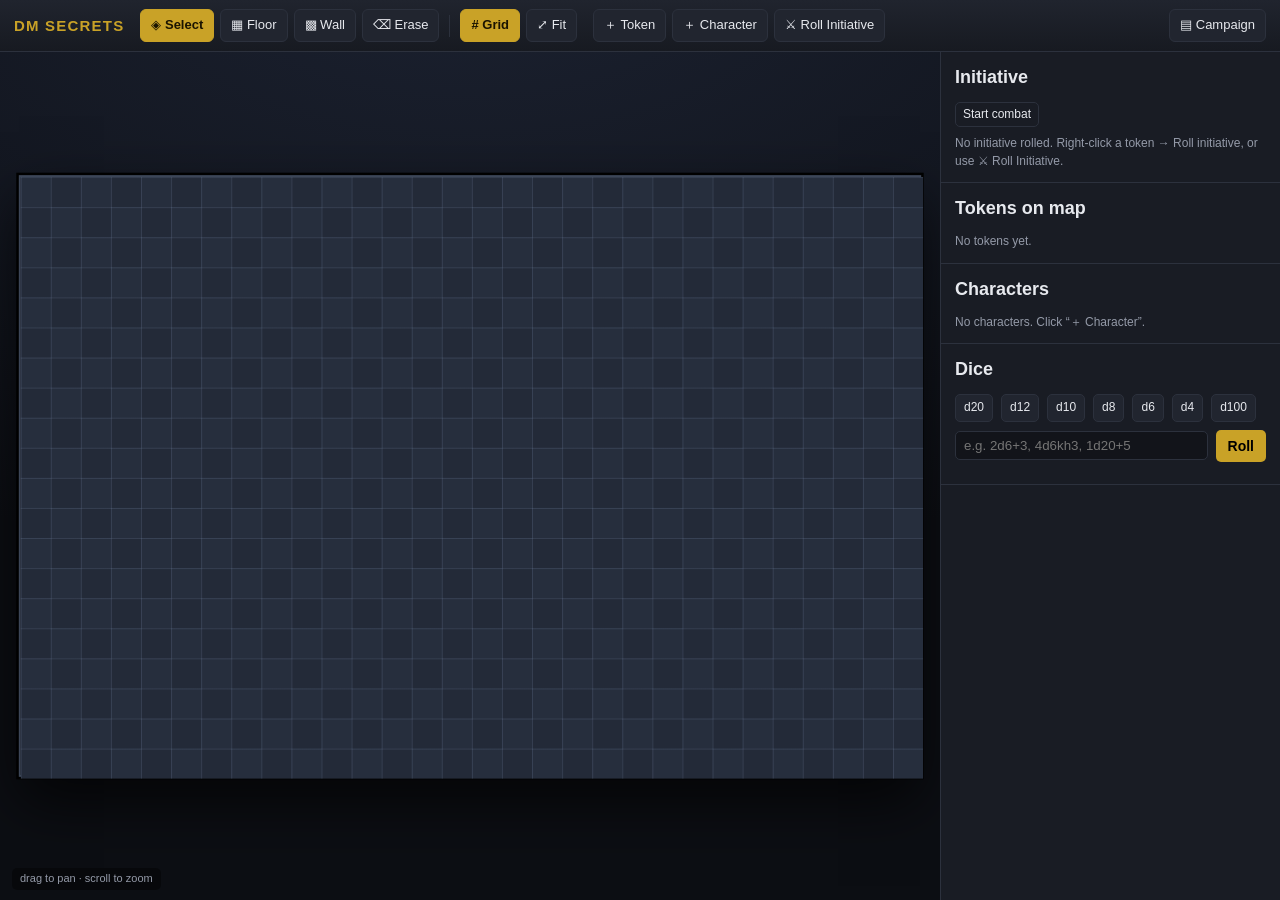
<file: index.html>
<!DOCTYPE html>
<html lang="en" dir="ltr">
<head>
  <meta charset="UTF-8">
  <meta name="viewport" content="width=device-width, initial-scale=1">
  <title>DM Secrets — D&D Game Table</title>
  <link rel="stylesheet" href="styles/main.css">
</head>
<body>
  <header id="topbar">
    <div class="brand">DM&nbsp;Secrets</div>

    <div class="toolgroup" id="map-tools">
      <button data-tool="select" class="tool active" title="Select / move tokens (V)">◈ Select</button>
      <button data-tool="floor"  class="tool" title="Paint floor (F)">▦ Floor</button>
      <button data-tool="wall"   class="tool" title="Paint wall (W)">▩ Wall</button>
      <button data-tool="erase"  class="tool" title="Erase terrain (E)">⌫ Erase</button>
      <span class="sep"></span>
      <button id="toggle-grid" class="tool" title="Toggle grid"># Grid</button>
      <button id="reset-view" class="tool" title="Reset pan &amp; zoom">⤢ Fit</button>
    </div>

    <div class="toolgroup">
      <button id="btn-add-token" class="tool">＋ Token</button>
      <button id="btn-new-char" class="tool">＋ Character</button>
      <button id="btn-roll-combat" class="tool">⚔ Roll Initiative</button>
    </div>

    <div class="toolgroup right">
      <button id="btn-campaign" class="tool">▤ Campaign</button>
    </div>
  </header>

  <main id="workspace">
    <section id="stage" aria-label="Battle map">
      <div id="viewport">
        <div id="board">
          <canvas id="terrain"></canvas>
          <div id="grid-overlay"></div>
          <div id="token-layer"></div>
        </div>
      </div>
      <div id="stage-hint">drag to pan · scroll to zoom</div>
    </section>

    <aside id="sidebar">
      <div class="panel" id="panel-combat">
        <h2>Initiative</h2>
        <div id="combat-controls" class="row">
          <button id="btn-combat-toggle" class="mini">Start combat</button>
          <span id="combat-round" class="muted"></span>
        </div>
        <ol id="initiative-list" class="init-list"></ol>
      </div>

      <div class="panel" id="panel-tokens">
        <h2>Tokens on map</h2>
        <ul id="token-list" class="stack"></ul>
      </div>

      <div class="panel" id="panel-chars">
        <h2>Characters</h2>
        <ul id="character-list" class="stack"></ul>
      </div>

      <div class="panel" id="panel-dice">
        <h2>Dice</h2>
        <div class="row dice-quick">
          <button data-roll="1d20">d20</button>
          <button data-roll="1d12">d12</button>
          <button data-roll="1d10">d10</button>
          <button data-roll="1d8">d8</button>
          <button data-roll="1d6">d6</button>
          <button data-roll="1d4">d4</button>
          <button data-roll="1d100">d100</button>
        </div>
        <form id="dice-form" class="row">
          <input id="dice-input" type="text" placeholder="e.g. 2d6+3, 4d6kh3, 1d20+5" autocomplete="off">
          <button type="submit">Roll</button>
        </form>
        <ul id="roll-log" class="roll-log"></ul>
      </div>
    </aside>
  </main>

  <!-- ===== Modals ===== -->
  <div class="modal-root" id="modal-root" hidden>
    <div class="modal-backdrop" data-close></div>
    <div class="modal-window" role="dialog" aria-modal="true">
      <button class="modal-x" data-close aria-label="Close">✕</button>
      <div id="modal-body"></div>
    </div>
  </div>

  <template id="tpl-token-context">
    <div class="ctx-menu">
      <button data-act="sheet">Open sheet</button>
      <button data-act="hp">Adjust HP</button>
      <button data-act="init">Roll initiative</button>
      <button data-act="color">Change color</button>
      <button data-act="remove" class="danger">Remove token</button>
    </div>
  </template>

  <script type="module" src="js/main.js"></script>
</body>
</html>
</file>
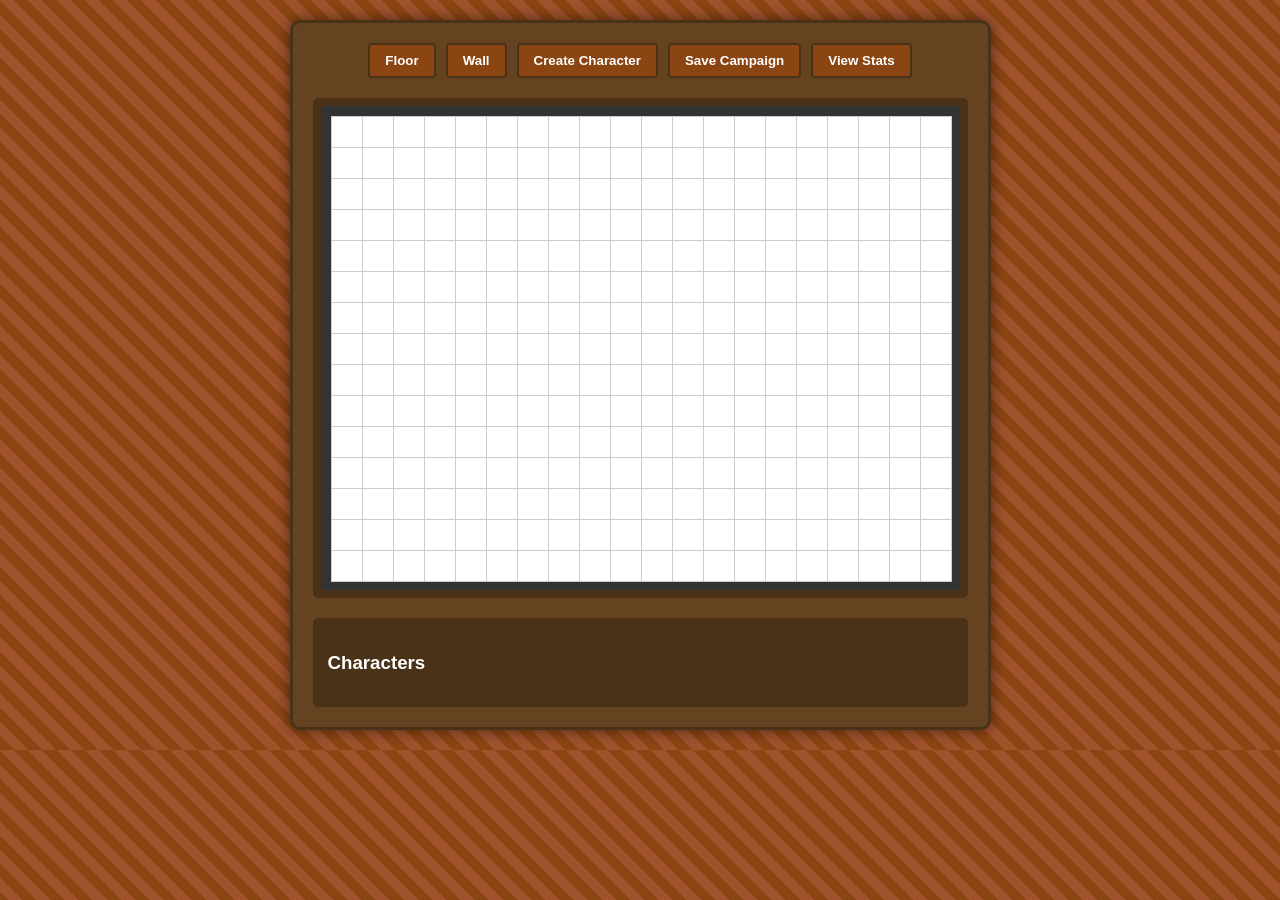
<file: 2025.1.31.dnd/index.html>
<!DOCTYPE html>
<html lang="en" dir="ltr">
<head>
    <meta charset="UTF-8">
    <title>D&D Map Creator</title>
    <link rel="stylesheet" href="styles.css">
</head>
<body>
    <div id="container">
        <div id="toolbar">
            <button onclick="setTool('floor')">Floor</button>
            <button onclick="setTool('wall')">Wall</button>
            <button onclick="openCharacterSheet()">Create Character</button>
            <button onclick="saveCampaign()">Save Campaign</button>
            <button onclick="openStats()">View Stats</button>
        </div>
        <div id="map"></div>
        <div id="character-list">
            <h3>Characters</h3>
        </div>
    </div>

    <!-- Character Creation Modal -->
    <div id="charSheet" class="modal">
        <div class="modal-content">
            <h2>Create Character</h2>
            <div class="form-group">
                <label>Name:</label>
                <input type="text" id="charName">
            </div>
            <div class="form-group">
                <label>Color:</label>
                <input type="color" id="charColor" value="#ff0000">
            </div>
            <div id="creation-steps"></div>
        </div>
    </div>

    <!-- Stats Modal -->
    <div id="statsSheet" class="stats-modal">
        <div class="stats-content">
            <h2>Character Stats</h2>
            <div id="charInfo"></div>
            <div class="stats-grid">...</div>
            <button onclick="saveStats()">Save Stats</button>
            <button onclick="closeModal('statsSheet')">Close</button>
        </div>
    </div>

    <script src="script.js"></script>
</body>
</html>
</file>
<file: styles/main.css>
/* ============ DM Secrets — D&D Game Table ============ */
:root {
  --bg: #0f1116;
  --panel: #191c24;
  --panel-2: #21252f;
  --line: #2c313d;
  --ink: #e7e9ee;
  --muted: #949aa8;
  --accent: #c9a227;      /* gold */
  --accent-ink: #1a1400;
  --good: #4caf6d;
  --bad: #e2504d;
  --radius: 8px;
  --topbar-h: 52px;
  --sidebar-w: 340px;
  font-synthesis: none;
}

* { box-sizing: border-box; }
html, body { height: 100%; }
body {
  margin: 0;
  background: var(--bg);
  color: var(--ink);
  font: 14px/1.45 -apple-system, "Segoe UI", Roboto, Helvetica, Arial, sans-serif;
  overflow: hidden;
}
h2 { font-size: 18px; margin: 0 0 12px; }
h3 { font-size: 14px; margin: 0 0 8px; letter-spacing: .02em; }
h4 { font-size: 12px; text-transform: uppercase; letter-spacing: .06em; color: var(--muted); margin: 0 0 6px; }
button { font: inherit; cursor: pointer; }
.muted { color: var(--muted); }
.small { font-size: 12px; }
.row { display: flex; gap: 8px; align-items: center; flex-wrap: wrap; }
.row.end { justify-content: flex-end; }
.grow { flex: 1; min-width: 0; }

/* ---------- top bar ---------- */
#topbar {
  height: var(--topbar-h);
  display: flex; align-items: center; gap: 16px;
  padding: 0 14px;
  background: linear-gradient(180deg, #20242e, #171a21);
  border-bottom: 1px solid var(--line);
}
.brand {
  font-weight: 700; letter-spacing: .08em; text-transform: uppercase;
  color: var(--accent); font-size: 15px;
}
.toolgroup { display: flex; align-items: center; gap: 6px; }
.toolgroup.right { margin-left: auto; }
.tool {
  background: var(--panel-2); color: var(--ink);
  border: 1px solid var(--line); border-radius: 6px;
  padding: 6px 10px; font-size: 13px; white-space: nowrap;
}
.tool:hover { border-color: #46506a; }
.tool.active { background: var(--accent); color: var(--accent-ink); border-color: var(--accent); font-weight: 600; }
.sep { width: 1px; height: 22px; background: var(--line); margin: 0 4px; }

/* ---------- workspace ---------- */
#workspace { display: flex; height: calc(100% - var(--topbar-h)); }
#stage {
  position: relative; flex: 1; overflow: hidden;
  background:
    radial-gradient(1200px 600px at 50% -10%, #1b2130, #0c0e13);
}
#stage.placing { cursor: crosshair; }
#viewport {
  position: absolute; inset: 0; overflow: hidden;
  cursor: grab;
}
#viewport.grabbing { cursor: grabbing; }
#board {
  position: absolute; top: 0; left: 0;
  transform-origin: 0 0;
  border: 3px solid #3c4658;
  box-shadow: 0 0 0 4px #000, 0 40px 90px rgba(0,0,0,.7);
}
#terrain { position: absolute; inset: 0; display: block; }
#grid-overlay {
  position: absolute; inset: 0; pointer-events: none;
  background-image:
    linear-gradient(to right, rgba(150,170,210,.16) 1px, transparent 1px),
    linear-gradient(to bottom, rgba(150,170,210,.16) 1px, transparent 1px);
}
#token-layer { position: absolute; inset: 0; }
#stage-hint {
  position: absolute; left: 12px; bottom: 10px;
  font-size: 11px; color: var(--muted);
  background: rgba(0,0,0,.4); padding: 3px 8px; border-radius: 5px;
  pointer-events: none;
}

/* ---------- tokens ---------- */
.token {
  position: absolute;
  border-radius: 50%;
  background: radial-gradient(circle at 32% 28%, color-mix(in srgb, var(--tok) 78%, #fff 22%), var(--tok) 70%);
  border: 2px solid rgba(0,0,0,.55);
  box-shadow: 0 2px 6px rgba(0,0,0,.5), inset 0 0 8px rgba(0,0,0,.35);
  display: flex; align-items: center; justify-content: center;
  color: #10130f; font-weight: 700;
  cursor: grab; user-select: none;
  transition: box-shadow .12s;
}
.token.enemy { border-color: #7a1d1a; }
.token.dragging { cursor: grabbing; z-index: 50; box-shadow: 0 8px 22px rgba(0,0,0,.6); }
.token.active-turn { box-shadow: 0 0 0 3px var(--accent), 0 0 18px var(--accent); }
.token.flash { animation: flash .9s ease; }
@keyframes flash { 0%,100%{ box-shadow: 0 2px 6px rgba(0,0,0,.5);} 50%{ box-shadow: 0 0 0 4px #fff, 0 0 20px #fff; } }
.token-initial { font-size: clamp(9px, 40%, 20px); text-shadow: 0 1px 0 rgba(255,255,255,.25); }
.token-init {
  position: absolute; top: -8px; right: -8px;
  min-width: 18px; height: 18px; padding: 0 4px;
  background: var(--accent); color: #000; font-size: 11px; font-weight: 700;
  border-radius: 9px; display: flex; align-items: center; justify-content: center;
}
.token-hpbar {
  position: absolute; left: 8%; right: 8%; bottom: -9px; height: 5px;
  background: #3a0f0e; border-radius: 3px; overflow: hidden; border: 1px solid rgba(0,0,0,.5);
}
.token-hpfill { height: 100%; background: linear-gradient(90deg, #e2504d, #4caf6d); }
.token-hptext {
  position: absolute; left: 0; right: 0; bottom: -24px;
  text-align: center; font-size: 10px; color: var(--ink);
  text-shadow: 0 1px 2px #000;
}

/* context menu */
.ctx-menu {
  position: fixed; z-index: 200;
  background: var(--panel); border: 1px solid var(--line); border-radius: 8px;
  padding: 4px; min-width: 160px;
  box-shadow: 0 12px 30px rgba(0,0,0,.5);
}
.ctx-menu button {
  display: block; width: 100%; text-align: left;
  background: none; border: 0; color: var(--ink); padding: 7px 10px; border-radius: 5px;
}
.ctx-menu button:hover { background: var(--panel-2); }
.ctx-menu button.danger:hover { background: #3a1513; color: #ffb3b0; }

/* ---------- sidebar ---------- */
#sidebar {
  width: var(--sidebar-w); flex: none;
  border-left: 1px solid var(--line);
  background: var(--panel);
  overflow-y: auto;
  display: flex; flex-direction: column;
}
.panel { padding: 12px 14px; border-bottom: 1px solid var(--line); }
.stack { list-style: none; margin: 0; padding: 0; display: flex; flex-direction: column; gap: 4px; }
.row-item {
  display: flex; align-items: center; gap: 6px;
  background: var(--panel-2); border: 1px solid var(--line);
  border-radius: 6px; padding: 5px 8px; font-size: 13px;
}
.row-item .grow { cursor: pointer; }
.row-item .grow:hover { color: #fff; }
.dot { width: 12px; height: 12px; border-radius: 50%; flex: none; border: 1px solid rgba(0,0,0,.5); }
.mini {
  background: var(--panel); border: 1px solid var(--line); color: var(--ink);
  border-radius: 5px; padding: 3px 7px; font-size: 12px;
}
.mini:hover { border-color: #46506a; }
.mini.primary, .primary { background: var(--accent); color: #000; border-color: var(--accent); font-weight: 600; }
.mini.danger:hover { background: #3a1513; color: #ffb3b0; border-color: #7a1d1a; }
.mini.good:hover { background: #14351f; color: #b6f0c8; }

/* initiative */
.init-list { list-style: none; margin: 8px 0 0; padding: 0; display: flex; flex-direction: column; gap: 4px; }
.init-row {
  display: flex; align-items: center; gap: 8px;
  background: var(--panel-2); border: 1px solid var(--line); border-radius: 6px; padding: 5px 8px;
}
.init-row.active { border-color: var(--accent); box-shadow: inset 0 0 0 1px var(--accent); }
.init-score {
  width: 30px; height: 26px; flex: none; border-radius: 5px;
  background: #12141a; border: 1px solid var(--line); color: var(--accent); font-weight: 700;
}
.init-swatch { width: 10px; height: 10px; border-radius: 50%; flex: none; }
.init-name { flex: 1; }
.init-hp { color: var(--muted); font-size: 12px; }
.init-nav { display: flex; gap: 6px; margin-top: 6px; }
#combat-round { margin-left: auto; }

/* dice */
.dice-quick button {
  background: var(--panel-2); border: 1px solid var(--line); color: var(--ink);
  border-radius: 5px; padding: 4px 8px; font-size: 12px;
}
.dice-quick button:hover { border-color: var(--accent); color: var(--accent); }
#dice-form { margin-top: 8px; }
#dice-input {
  flex: 1; background: #12141a; border: 1px solid var(--line); color: var(--ink);
  border-radius: 5px; padding: 6px 8px;
}
#dice-form button { background: var(--accent); color: #000; border: 0; border-radius: 5px; padding: 6px 12px; font-weight: 600; }
.roll-log { list-style: none; margin: 10px 0 0; padding: 0; display: flex; flex-direction: column; gap: 6px; max-height: 260px; overflow-y: auto; }
.roll-entry { background: var(--panel-2); border: 1px solid var(--line); border-radius: 6px; padding: 6px 8px; }
.roll-top { display: flex; align-items: baseline; gap: 6px; }
.roll-who { color: var(--accent); font-size: 11px; text-transform: uppercase; letter-spacing: .04em; }
.roll-label { flex: 1; font-size: 12px; }
.roll-total { font-weight: 700; font-size: 16px; }
.roll-detail { color: var(--muted); font-size: 11px; margin-top: 2px; }
.roll-detail s { color: #5b6070; }

/* ---------- modal ---------- */
.modal-root { position: fixed; inset: 0; z-index: 300; display: flex; align-items: flex-start; justify-content: center; overflow-y: auto; padding: 4vh 12px; }
.modal-root[hidden] { display: none; }
.modal-backdrop { position: fixed; inset: 0; background: rgba(0,0,0,.6); backdrop-filter: blur(2px); }
.modal-window {
  position: relative; z-index: 1; margin: auto;
  background: var(--panel); border: 1px solid var(--line); border-radius: 12px;
  width: min(560px, 94vw);
  padding: 20px; box-shadow: 0 30px 80px rgba(0,0,0,.6);
}
#modal-body.wide ~ *, .modal-window:has(#modal-body.wide) { }
.modal-window:has(.wide) { width: min(1000px, 96vw); }
.modal-x {
  position: absolute; top: 10px; right: 12px;
  background: none; border: 0; color: var(--muted); font-size: 16px;
}
.modal-x:hover { color: #fff; }

/* ---------- builder ---------- */
.builder-section { border-top: 1px solid var(--line); padding-top: 12px; margin-top: 12px; }
.builder-section:first-of-type { border-top: 0; }
.b-field { display: flex; flex-direction: column; gap: 3px; font-size: 12px; color: var(--muted); }
.b-field input, .b-field select, .meta-field input, .ta-field textarea,
.campaign-mgr input {
  background: #12141a; border: 1px solid var(--line); color: var(--ink);
  border-radius: 5px; padding: 6px 8px; font: inherit;
}
.builder .row, .campaign-mgr .row { margin-bottom: 8px; }
.builder-info { display: flex; flex-wrap: wrap; gap: 12px; font-size: 12px; color: var(--muted); margin: 8px 0; }
.ability-editor { display: flex; flex-direction: column; gap: 6px; margin-top: 8px; }
.ae-row { display: flex; align-items: center; gap: 8px; }
.ae-name { width: 96px; }
.ae-val { width: 24px; text-align: center; font-weight: 700; }
.ae-total { color: var(--muted); font-size: 12px; }
.ae-row select { background: #12141a; border: 1px solid var(--line); color: var(--ink); border-radius: 5px; padding: 4px 6px; }
.radio { display: flex; align-items: center; gap: 5px; font-size: 13px; }
.skill-pick { display: flex; flex-wrap: wrap; gap: 6px; margin-top: 6px; }
.chip {
  display: inline-flex; align-items: center; gap: 5px;
  background: var(--panel-2); border: 1px solid var(--line); border-radius: 999px;
  padding: 4px 10px; font-size: 12px; cursor: pointer;
}
.chip.on { background: var(--accent); color: #000; border-color: var(--accent); }
.chip.disabled { opacity: .4; cursor: not-allowed; }
.chip input { display: none; }

/* ---------- character sheet ---------- */
.sheet { display: flex; flex-direction: column; gap: 12px; }
.sheet-head { display: flex; flex-direction: column; gap: 8px; }
.sheet-name { font-size: 20px; font-weight: 700; background: #12141a; border: 1px solid var(--line); color: var(--ink); border-radius: 6px; padding: 8px 10px; }
.sheet-meta { display: grid; grid-template-columns: repeat(3, 1fr); gap: 8px; }
.meta-field { display: flex; flex-direction: column; gap: 2px; font-size: 11px; color: var(--muted); }
.sheet-grid { display: grid; grid-template-columns: 1fr 1fr 1.1fr; gap: 14px; }
.sheet-col { display: flex; flex-direction: column; gap: 10px; }
.ability-col { display: grid; grid-template-columns: repeat(3, 1fr); gap: 8px; }
.ability {
  background: var(--panel-2); border: 1px solid var(--line); border-radius: 8px;
  padding: 8px 4px; text-align: center;
}
.ability-label { font-size: 10px; color: var(--muted); letter-spacing: .08em; }
.ability-score {
  width: 100%; text-align: center; font-size: 18px; font-weight: 700;
  background: transparent; border: 0; color: var(--ink); margin: 2px 0;
}
.ability-mod {
  display: block; width: 100%; background: #12141a; border: 1px solid var(--line);
  color: var(--accent); border-radius: 5px; padding: 2px 0; font-weight: 700;
}
.ability-mod:hover { background: var(--accent); color: #000; }
.pill {
  background: var(--panel-2); border: 1px solid var(--line); border-radius: 999px;
  padding: 4px 10px; font-size: 12px; text-align: center;
}
.pill.click:hover { background: var(--accent); color: #000; cursor: pointer; }
.listbox { background: var(--panel-2); border: 1px solid var(--line); border-radius: 8px; padding: 8px; }
.list-row { display: flex; align-items: center; gap: 6px; padding: 2px 0; font-size: 12px; }
.list-roll {
  width: 34px; flex: none; text-align: center;
  background: #12141a; border: 1px solid var(--line); color: var(--accent);
  border-radius: 4px; padding: 2px 0; font-weight: 700;
}
.list-roll:hover { background: var(--accent); color: #000; }
.list-name { flex: 1; }
.list-abil { color: var(--muted); font-size: 10px; }
.prof-dots { display: flex; gap: 3px; }
.prof-dot {
  width: 12px; height: 12px; border-radius: 50%; padding: 0;
  background: #12141a; border: 1px solid #4a5164;
}
.prof-dot.on { background: var(--accent); border-color: var(--accent); }
.prof-dot.exp { border-radius: 3px; }
.stat-row { display: flex; gap: 8px; }
.stat { flex: 1; background: var(--panel-2); border: 1px solid var(--line); border-radius: 8px; padding: 6px; text-align: center; }
.stat-label { display: block; font-size: 10px; color: var(--muted); text-transform: uppercase; letter-spacing: .05em; }
.num { width: 100%; background: #12141a; border: 1px solid var(--line); color: var(--ink); border-radius: 5px; padding: 4px; text-align: center; font: inherit; }
.num.wide { width: 100%; }
.hp-block { background: var(--panel-2); border: 1px solid var(--line); border-radius: 8px; padding: 8px; }
.hp-row { display: flex; gap: 6px; margin-bottom: 6px; }
.slot-row { display: flex; align-items: center; gap: 4px; margin: 4px 0; font-size: 12px; }
.slot-row span:first-child { width: 56px; }
.slot-pip { width: 16px; height: 16px; border-radius: 4px; background: #12141a; border: 1px solid #4a5164; padding: 0; }
.slot-pip.used { background: var(--bad); border-color: var(--bad); }
.atk-row { display: grid; grid-template-columns: 1fr 44px 64px auto auto; gap: 4px; margin-bottom: 4px; align-items: center; }
.atk-name, .atk-dmg { background: #12141a; border: 1px solid var(--line); color: var(--ink); border-radius: 4px; padding: 4px; font: inherit; min-width: 0; }
.sheet-notes { display: grid; grid-template-columns: repeat(3, 1fr); gap: 10px; }
.ta-field { display: flex; flex-direction: column; gap: 3px; font-size: 11px; color: var(--muted); }
.ta-field textarea { resize: vertical; }
.sheet-footer { border-top: 1px solid var(--line); padding-top: 10px; }
.swatch-wrap { display: flex; align-items: center; gap: 6px; margin-right: auto; }

/* campaign manager */
.filelabel { position: relative; overflow: hidden; display: inline-flex; }
.campaign-mgr .stack { margin-bottom: 10px; }

/* confirm */
.confirm p { margin: 0 0 14px; }

/* toast */
#toast {
  position: fixed; left: 50%; bottom: 24px; transform: translateX(-50%) translateY(20px);
  background: var(--accent); color: #000; font-weight: 600;
  padding: 8px 16px; border-radius: 8px; opacity: 0; pointer-events: none;
  transition: opacity .2s, transform .2s; z-index: 400;
  box-shadow: 0 10px 30px rgba(0,0,0,.4);
}
#toast.show { opacity: 1; transform: translateX(-50%) translateY(0); }

/* scrollbars */
::-webkit-scrollbar { width: 10px; height: 10px; }
::-webkit-scrollbar-thumb { background: #2c313d; border-radius: 5px; }
::-webkit-scrollbar-track { background: transparent; }

@media (max-width: 900px) {
  .sheet-grid, .sheet-notes, .sheet-meta { grid-template-columns: 1fr; }
}
</file>
<file: 2025.1.31.dnd/styles.css>
/* Base Styles */
body {
    color: white;
    font-family: Arial, sans-serif;
    background: repeating-linear-gradient(
        45deg,
        #8b4513,
        #8b4513 10px,
        #a0522d 10px,
        #a0522d 20px
    );
    margin: 0;
    padding: 20px;
}

/* Container and Layout */
#container {
    background: #654321;
    padding: 20px;
    border-radius: 10px;
    box-shadow: 0 0 15px rgba(0, 0, 0, 0.5);
    border: 3px solid #4a3219;
    margin: 0 auto;
    max-width: 655px;
}

#toolbar {
    display: flex;
    justify-content: center;
    gap: 10px;
    margin-bottom: 20px;
}

/* Map Styles */
#map {
    display: inline-grid; /* Changed from grid to inline-grid */
    grid-template-columns: repeat(20, 30px);
    grid-template-rows: repeat(15, 30px);
    gap: 1px;
    background: #333;
    padding: 10px;
    border: 8px solid #4a3219;
    border-radius: 5px;
    margin: 0 auto;
}

.tile {
    width: 30px;
    height: 30px;
    background: white;
    border: 1px solid #ccc;
    cursor: pointer;
}

/* Character List Styles */
#character-list {
    background: #4a3219;
    padding: 15px;
    margin-top: 20px;
    border-radius: 5px;
}

.character-item {
    display: flex;
    justify-content: space-between;
    align-items: center;
    background: #654321;
    padding: 10px;
    margin: 5px 0;
    border-radius: 4px;
}

/* Form Elements */
.form-group {
    margin-bottom: 15px;
    display: flex;
    align-items: center;
    gap: 10px;
    margin-left: 20px;
}

input, select {
    width: 150px;
    padding: 8px;
    border: 1px solid #4a3219;
    border-radius: 4px;
    background: #fff;
    color: #333;
}

select {
    width: 180px;
    padding-left: 10px;
}

input[type="color"] {
    width: 50px;
    height: 35px;
    padding: 2px;
}

input[type="number"] {
    width: 60px;
    text-align: center;
}

label {
    color: white;
    min-width: 80px;
}

/* Button Styles */
button {
    padding: 8px 15px;
    background: #8b4513;
    color: white;
    border: 2px solid #4a3219;
    border-radius: 4px;
    cursor: pointer;
    font-weight: bold;
}

button:hover {
    background: #a0522d;
}

.button-group {
    display: flex;
    gap: 5px;
}

/* Modal Styles */
.modal {
    display: none;
    position: fixed;
    top: 0;
    left: 0;
    width: 100%;
    height: 100%;
    background: rgba(0, 0, 0, 0.7);
    z-index: 1000;
}

.modal-content {
    position: absolute;
    top: 50%;
    left: 50%;
    transform: translate(-50%, -50%);
    background: #654321;
    padding: 20px;
    border-radius: 8px;
    width: 80%;
    max-width: 500px;
    max-height: 80vh;
    overflow-y: auto;
    color: white;
    border: 3px solid #4a3219;
}

/* Stats Modal Specific */
.stats-modal {
    display: none;
}

.stats-grid {
    display: grid;
    grid-template-columns: repeat(6, 1fr);
    gap: 15px;
    margin: 20px 0;
    padding: 15px;
    background: #4a3219;
    border-radius: 8px;
}

/* Character Creation Steps */
.race-grid, .class-grid {
    display: grid;
    grid-template-columns: repeat(auto-fit, minmax(250px, 1fr));
    gap: 20px;
    margin: 20px 0;
}

.race-card, .class-card {
    background: #8b4513;
    padding: 15px;
    border-radius: 8px;
    border: 2px solid #4a3219;
    cursor: pointer;
    transition: all 0.3s ease;
}

.race-card:hover, .class-card:hover {
    transform: translateY(-5px);
    box-shadow: 0 5px 15px rgba(0, 0, 0, 0.3);
}

.race-card.selected, .class-card.selected {
    border-color: #ffd700;
    box-shadow: 0 0 10px #ffd700;
}

/* Stats Rolling Section */
.stats-roll-container {
    background: #654321;
    padding: 20px;
    border-radius: 8px;
    margin: 20px 0;
}

.rolls-display {
    display: grid;
    grid-template-columns: repeat(3, 1fr);
    gap: 10px;
    margin-bottom: 20px;
}

.roll-result {
    background: #8b4513;
    padding: 10px;
    border-radius: 4px;
    text-align: center;
}

.stat-assign-row {
    display: flex;
    justify-content: space-between;
    align-items: center;
    margin: 10px 0;
    padding: 10px;
    background: #8b4513;
    border-radius: 4px;
}

.stat-assign-row select {
    width: 150px;
}

.stat-assign-row select option[disabled] {
    color: #999;
    background: #f0f0f0;
}

/* Scrollbar Styling */
.modal-content::-webkit-scrollbar {
    width: 10px;
}

.modal-content::-webkit-scrollbar-track {
    background: #4a3219;
    border-radius: 5px;
}

.modal-content::-webkit-scrollbar-thumb {
    background: #8b4513;
    border-radius: 5px;
}
</file>
